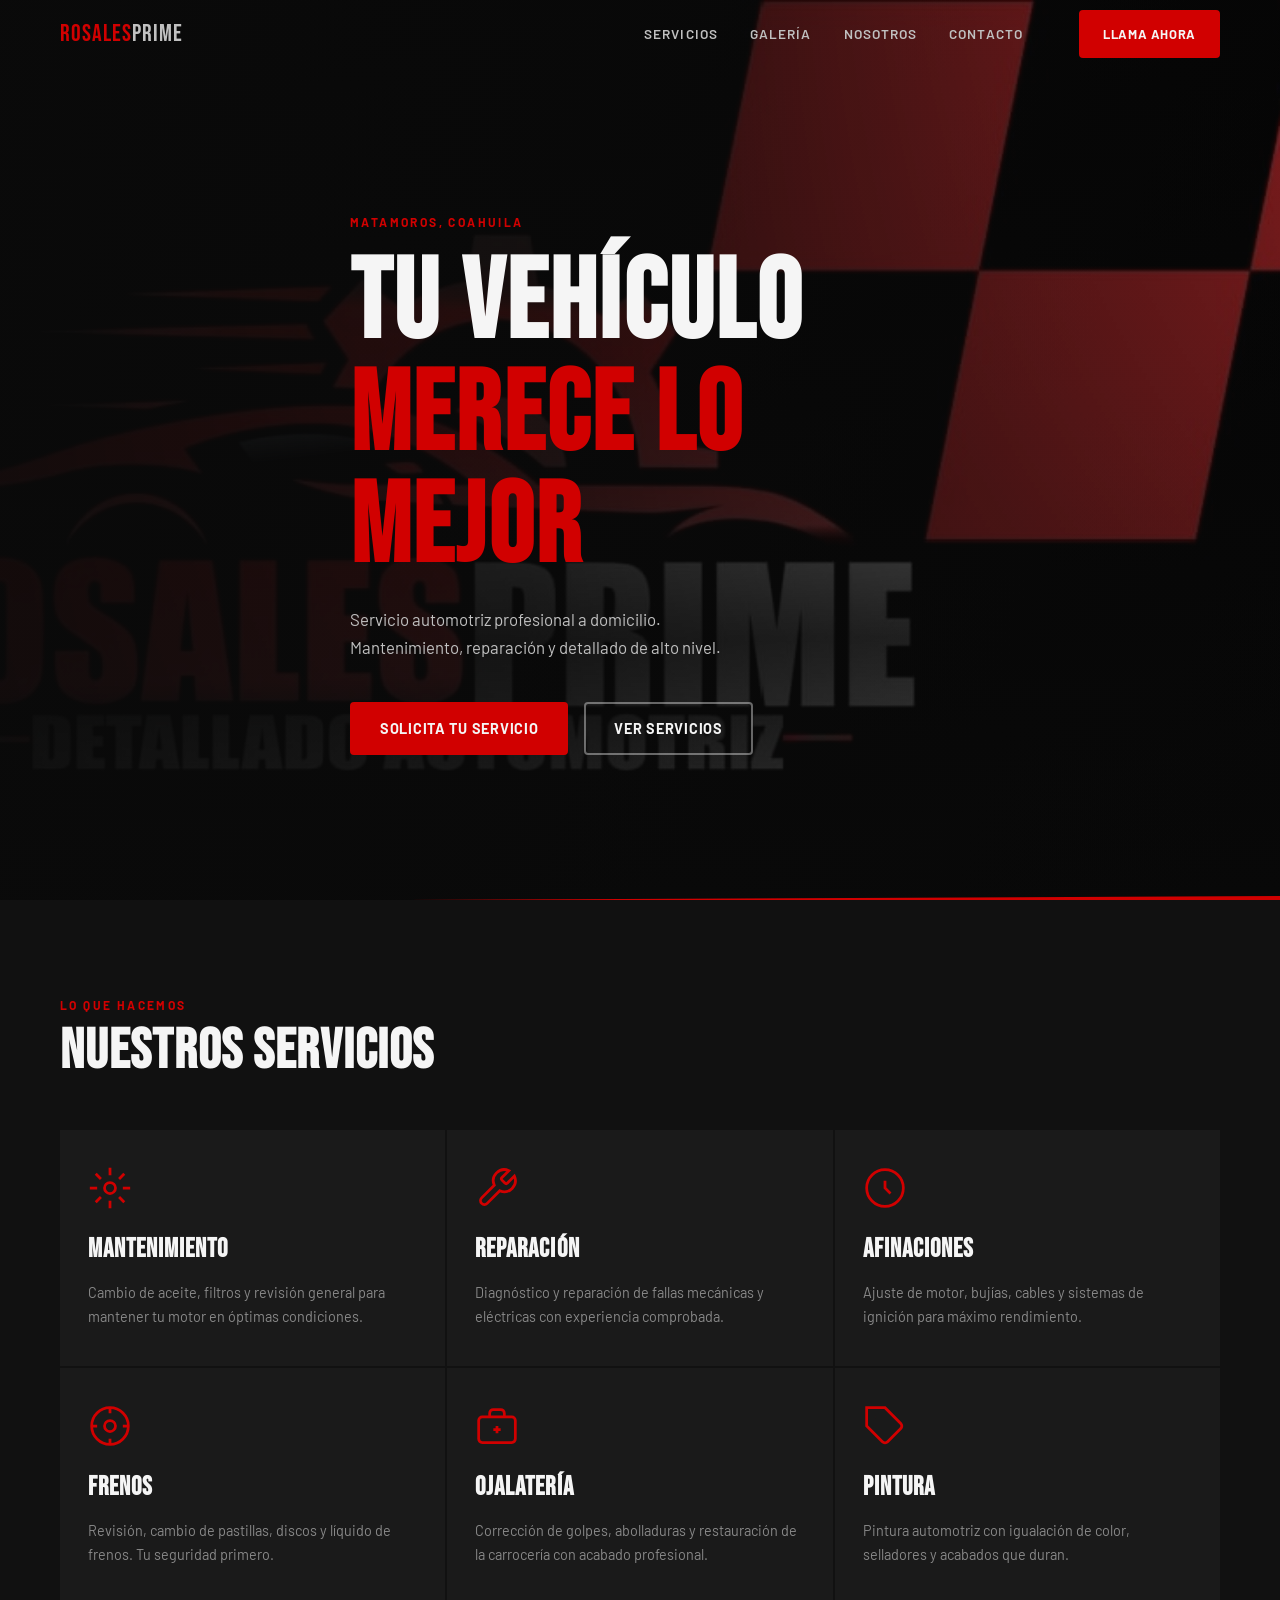
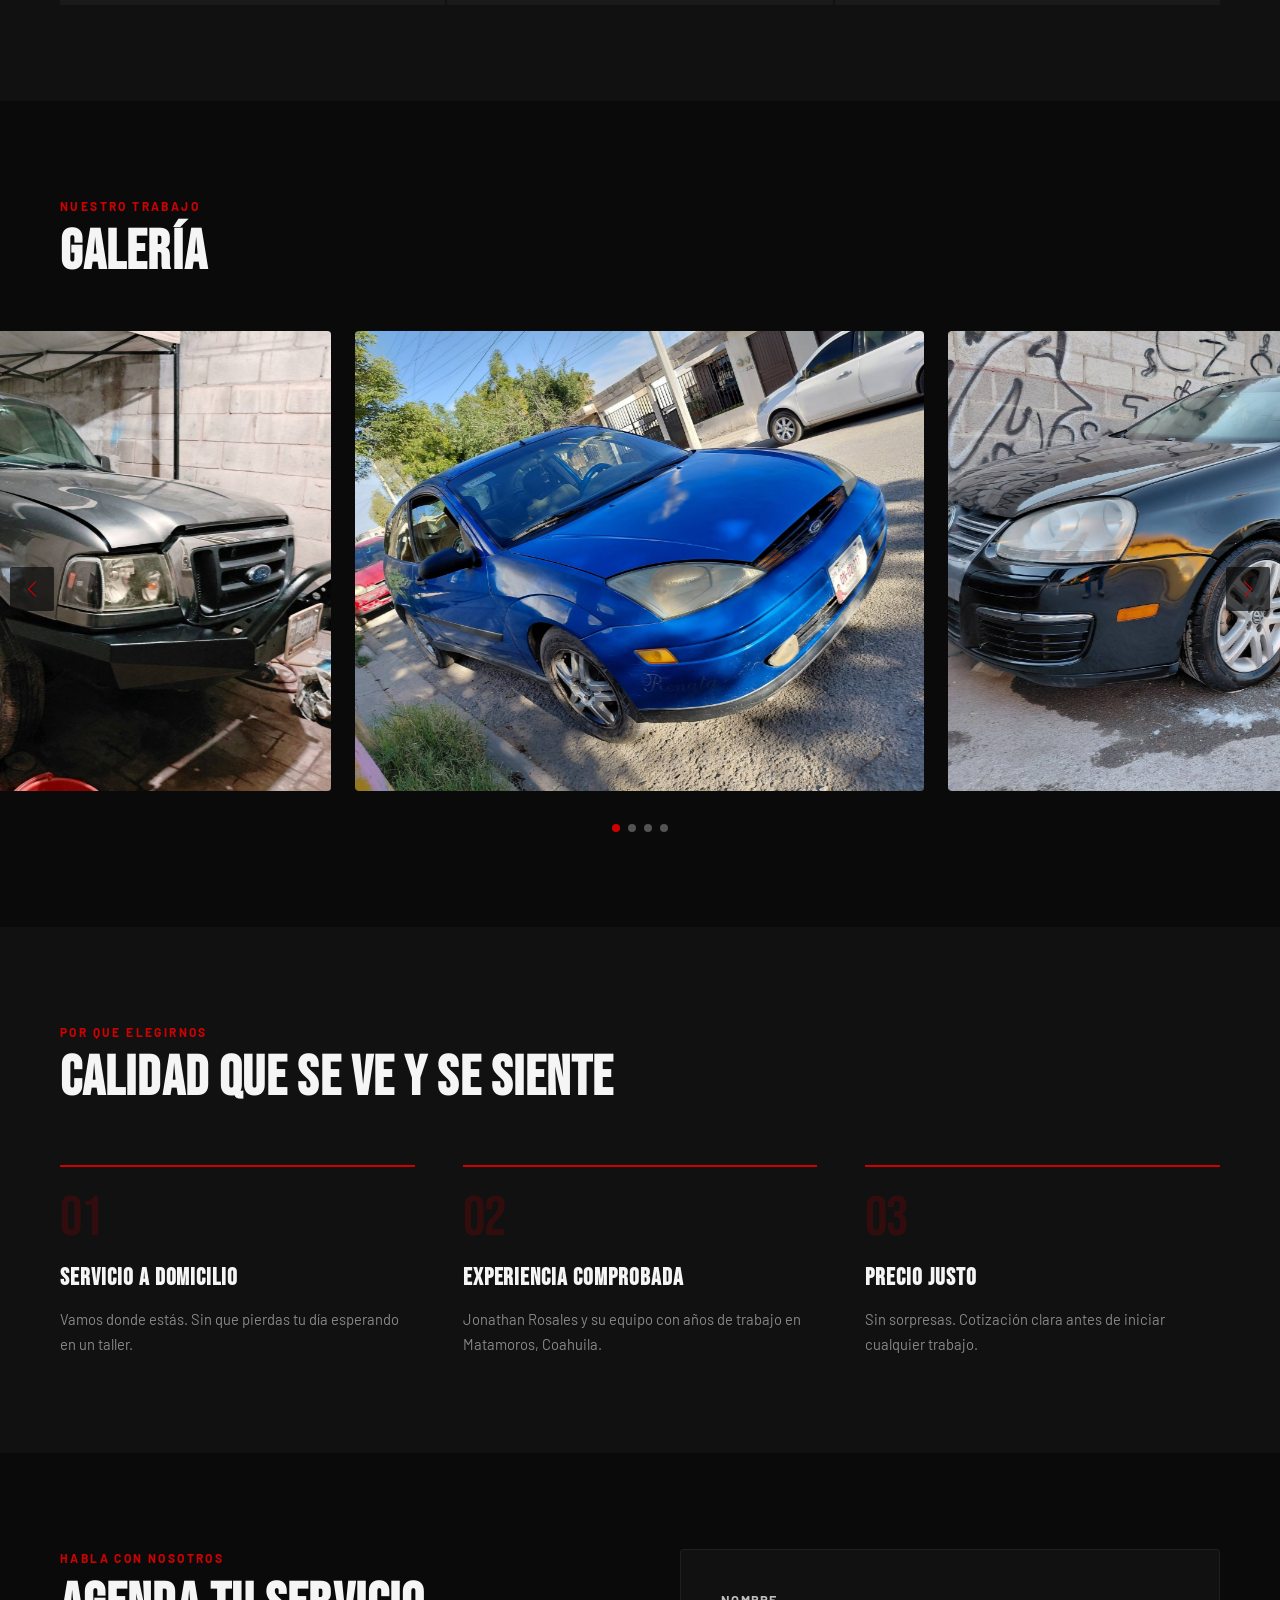
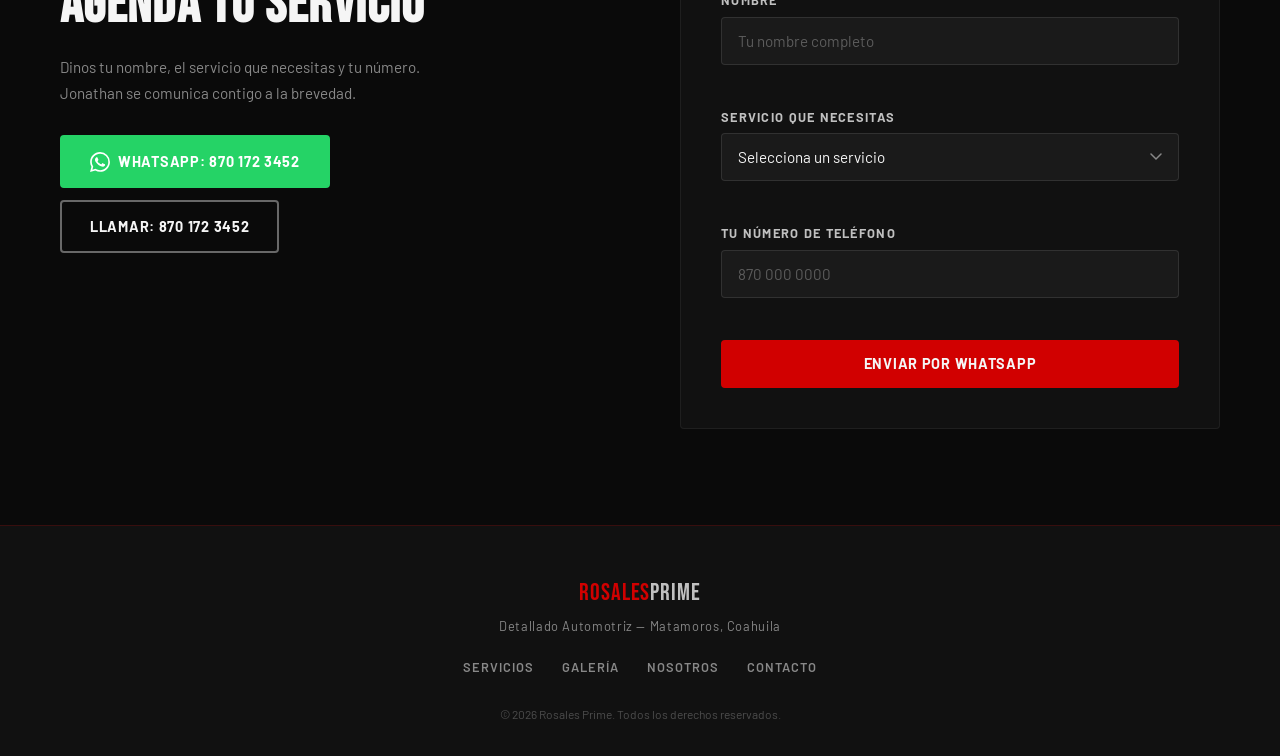
<file: index.html>
<!DOCTYPE html>
<html lang="es">
<head>
  <meta charset="UTF-8" />
  <meta name="viewport" content="width=device-width, initial-scale=1.0" />
  <meta name="description" content="Rosales Prime - Detallado y mantenimiento automotriz en Matamoros, Coahuila. Mantenimiento, reparación, afinaciones, frenos, ojalatería y pintura." />
  <title>Rosales Prime | Detallado Automotriz - Matamoros, Coahuila</title>

  <!-- Fuentes -->
  <link rel="preconnect" href="https://fonts.googleapis.com" />
  <link rel="preconnect" href="https://fonts.gstatic.com" crossorigin />
  <link href="https://fonts.googleapis.com/css2?family=Bebas+Neue&family=Barlow:wght@400;500;600;700&display=swap" rel="stylesheet" />
  <link rel="shortcut icon" href="fotos/logo1.webp" type="image/x-icon">

  <!-- Swiper.js -->
  <link rel="stylesheet" href="https://cdn.jsdelivr.net/npm/swiper@11/swiper-bundle.min.css" />

  <link rel="stylesheet" href="styles.css" />
</head>
<body>

  <!-- ===== NAVBAR ===== -->
  <header class="navbar" id="navbar">
    <div class="container navbar__inner">
      <a href="#inicio" class="navbar__logo" aria-label="Rosales Prime inicio">
        <span class="logo-rosales">ROSALES</span><span class="logo-prime">PRIME</span>
      </a>
      <nav class="navbar__nav" id="nav-menu" aria-label="Menú principal">
        <a href="#servicios">Servicios</a>
        <a href="#galeria">Galería</a>
        <a href="#nosotros">Nosotros</a>
        <a href="#contacto">Contacto</a>
      </nav>
      <a href="tel:8701723452" class="btn btn--primary navbar__cta">Llama Ahora</a>
      <button class="navbar__burger" id="burger" aria-label="Abrir menú" aria-expanded="false" aria-controls="nav-menu">
        <span></span><span></span><span></span>
      </button>
    </div>
  </header>

  <!-- ===== HERO ===== -->
  <!-- ===== HERO ===== -->
  <section class="hero" id="inicio">
    <div class="hero__bg" id="hero-bg">
      <img src="fotos/logo.jpg" alt="" aria-hidden="true" class="hero__bg-img" id="hero-parallax" />
    </div>
    <div class="hero__overlay"></div>
    <div class="container hero__content">
      <p class="hero__eyebrow">Matamoros, Coahuila</p>
      <h1 class="hero__title">Tu Vehículo<br><em>Merece lo Mejor</em></h1>
      <p class="hero__sub">Servicio automotriz profesional a domicilio.<br>Mantenimiento, reparación y detallado de alto nivel.</p>
      <div class="hero__actions">
        <a href="#contacto" class="btn btn--primary">Solicita tu Servicio</a>
        <a href="#servicios" class="btn btn--outline">Ver Servicios</a>
      </div>
    </div>
    <div class="hero__stripe"></div>
  </section>
 
 
  <!-- ===== SERVICIOS ===== -->
  <section class="section servicios" id="servicios">
    <div class="container">
      <div class="section__header">
        <p class="section__label">Lo que hacemos</p>
        <h2 class="section__title">Nuestros Servicios</h2>
      </div>
      <div class="servicios__grid">

        <article class="service-card reveal">
          <div class="service-card__icon">
            <svg viewBox="0 0 24 24" fill="none" stroke="currentColor" stroke-width="1.5" aria-hidden="true">
              <circle cx="12" cy="12" r="3"/><path d="M12 1v4M12 19v4M4.22 4.22l2.83 2.83M16.95 16.95l2.83 2.83M1 12h4M19 12h4M4.22 19.78l2.83-2.83M16.95 7.05l2.83-2.83"/>
            </svg>
          </div>
          <h3 class="service-card__name">Mantenimiento</h3>
          <p class="service-card__desc">Cambio de aceite, filtros y revisión general para mantener tu motor en óptimas condiciones.</p>
        </article>

        <article class="service-card reveal">
          <div class="service-card__icon">
            <svg viewBox="0 0 24 24" fill="none" stroke="currentColor" stroke-width="1.5" aria-hidden="true">
              <path d="M14.7 6.3a1 1 0 0 0 0 1.4l1.6 1.6a1 1 0 0 0 1.4 0l3.77-3.77a6 6 0 0 1-7.94 7.94l-6.91 6.91a2.12 2.12 0 0 1-3-3l6.91-6.91a6 6 0 0 1 7.94-7.94l-3.76 3.76z"/>
            </svg>
          </div>
          <h3 class="service-card__name">Reparación</h3>
          <p class="service-card__desc">Diagnóstico y reparación de fallas mecánicas y eléctricas con experiencia comprobada.</p>
        </article>

        <article class="service-card reveal">
          <div class="service-card__icon">
            <svg viewBox="0 0 24 24" fill="none" stroke="currentColor" stroke-width="1.5" aria-hidden="true">
              <circle cx="12" cy="12" r="10"/><path d="M12 8v4l3 3"/>
            </svg>
          </div>
          <h3 class="service-card__name">Afinaciones</h3>
          <p class="service-card__desc">Ajuste de motor, bujías, cables y sistemas de ignición para máximo rendimiento.</p>
        </article>

        <article class="service-card reveal">
          <div class="service-card__icon">
            <svg viewBox="0 0 24 24" fill="none" stroke="currentColor" stroke-width="1.5" aria-hidden="true">
              <circle cx="12" cy="12" r="10"/><circle cx="12" cy="12" r="3"/><path d="M12 2v3M12 19v3M2 12h3M19 12h3"/>
            </svg>
          </div>
          <h3 class="service-card__name">Frenos</h3>
          <p class="service-card__desc">Revisión, cambio de pastillas, discos y líquido de frenos. Tu seguridad primero.</p>
        </article>

        <article class="service-card reveal">
          <div class="service-card__icon">
            <svg viewBox="0 0 24 24" fill="none" stroke="currentColor" stroke-width="1.5" aria-hidden="true">
              <rect x="2" y="7" width="20" height="14" rx="2"/><path d="M16 7V5a2 2 0 0 0-2-2h-4a2 2 0 0 0-2 2v2M12 12v4M10 14h4"/>
            </svg>
          </div>
          <h3 class="service-card__name">Ojalatería</h3>
          <p class="service-card__desc">Corrección de golpes, abolladuras y restauración de la carrocería con acabado profesional.</p>
        </article>

        <article class="service-card reveal">
          <div class="service-card__icon">
            <svg viewBox="0 0 24 24" fill="none" stroke="currentColor" stroke-width="1.5" aria-hidden="true">
              <path d="M20.59 13.41l-7.17 7.17a2 2 0 0 1-2.83 0L2 12V2h10l8.59 8.59a2 2 0 0 1 0 2.82z"/><line x1="7" y1="7" x2="7.01" y2="7"/>
            </svg>
          </div>
          <h3 class="service-card__name">Pintura</h3>
          <p class="service-card__desc">Pintura automotriz con igualación de color, selladores y acabados que duran.</p>
        </article>

      </div>
    </div>
  </section>

  <!-- ===== GALERÍA / CARRUSEL ===== -->
  <section class="section galeria" id="galeria">
    <div class="container">
      <div class="section__header">
        <p class="section__label">Nuestro trabajo</p>
        <h2 class="section__title">Galería</h2>
      </div>
    </div>
    <div class="swiper galeria__swiper">
      <div class="swiper-wrapper">
        <!--
          INSTRUCCIONES PARA AGREGAR FOTOS:
          Reemplaza cada <div class="swiper-slide galeria__placeholder"> por:
          <div class="swiper-slide">
            <img src="fotos/nombre-foto.jpg" alt="Descripcion del trabajo" loading="lazy" />
          </div>
          Crea una carpeta /fotos/ junto a index.html y coloca ahi tus imagenes.
        -->
          <div class="swiper-slide">
            <img src="fotos/4.webp" alt="Descripcion del trabajo" loading="lazy" />
          </div>
          <div class="swiper-slide">
            <img src="fotos/3.webp" alt="Descripcion del trabajo" loading="lazy" />
          </div>
        <div class="swiper-slide">
            <img src="fotos/2.webp" alt="Descripcion del trabajo" loading="lazy" />
          </div>
         <div class="swiper-slide">
            <img src="fotos/1.webp" alt="" loading="lazy" />
          </div>
      </div>
      <div class="swiper-pagination"></div>
      <div class="swiper-button-prev"></div>
      <div class="swiper-button-next"></div>
    </div>
  </section>

  <!-- ===== POR QUE ELEGIRNOS ===== -->
  <section class="section nosotros" id="nosotros">
    <div class="container">
      <div class="section__header">
        <p class="section__label">Por que elegirnos</p>
        <h2 class="section__title">Calidad que se Ve y se Siente</h2>
      </div>
      <div class="nosotros__grid">
        <div class="nosotros__item reveal">
          <div class="nosotros__num">01</div>
          <h3>Servicio a Domicilio</h3>
          <p>Vamos donde estás. Sin que pierdas tu día esperando en un taller.</p>
        </div>
        <div class="nosotros__item reveal">
          <div class="nosotros__num">02</div>
          <h3>Experiencia Comprobada</h3>
          <p>Jonathan Rosales y su equipo con años de trabajo en Matamoros, Coahuila.</p>
        </div>
        <div class="nosotros__item reveal">
          <div class="nosotros__num">03</div>
          <h3>Precio Justo</h3>
          <p>Sin sorpresas. Cotización clara antes de iniciar cualquier trabajo.</p>
        </div>
      </div>
    </div>
  </section>

  <!-- ===== CONTACTO ===== -->
  <section class="section contacto" id="contacto">
    <div class="container contacto__inner">
      <div class="contacto__info">
        <p class="section__label">Habla con nosotros</p>
        <h2 class="section__title">Agenda tu Servicio</h2>
        <p class="contacto__desc">Dinos tu nombre, el servicio que necesitas y tu número. Jonathan se comunica contigo a la brevedad.</p>
        <a href="https://wa.me/528701723452" target="_blank" rel="noopener noreferrer" class="btn btn--whatsapp">
          <svg viewBox="0 0 24 24" fill="currentColor" aria-hidden="true" width="20" height="20">
            <path d="M17.472 14.382c-.297-.149-1.758-.867-2.03-.967-.273-.099-.471-.148-.67.15-.197.297-.767.966-.94 1.164-.173.199-.347.223-.644.075-.297-.15-1.255-.463-2.39-1.475-.883-.788-1.48-1.761-1.653-2.059-.173-.297-.018-.458.13-.606.134-.133.298-.347.446-.52.149-.174.198-.298.298-.497.099-.198.05-.371-.025-.52-.075-.149-.669-1.612-.916-2.207-.242-.579-.487-.5-.669-.51-.173-.008-.371-.01-.57-.01-.198 0-.52.074-.792.372-.272.297-1.04 1.016-1.04 2.479 0 1.462 1.065 2.875 1.213 3.074.149.198 2.096 3.2 5.077 4.487.709.306 1.262.489 1.694.625.712.227 1.36.195 1.871.118.571-.085 1.758-.719 2.006-1.413.248-.694.248-1.289.173-1.413-.074-.124-.272-.198-.57-.347m-5.421 7.403h-.004a9.87 9.87 0 0 1-5.031-1.378l-.361-.214-3.741.982.998-3.648-.235-.374a9.86 9.86 0 0 1-1.51-5.26c.001-5.45 4.436-9.884 9.888-9.884 2.64 0 5.122 1.03 6.988 2.898a9.825 9.825 0 0 1 2.893 6.994c-.003 5.45-4.437 9.884-9.885 9.884m8.413-18.297A11.815 11.815 0 0 0 12.05 0C5.495 0 .16 5.335.157 11.892c0 2.096.547 4.142 1.588 5.945L.057 24l6.305-1.654a11.882 11.882 0 0 0 5.683 1.448h.005c6.554 0 11.89-5.335 11.893-11.893a11.821 11.821 0 0 0-3.48-8.413z"/>
          </svg>
          WhatsApp: 870 172 3452
        </a>
        <a href="tel:8701723452" class="btn btn--outline contacto__tel">Llamar: 870 172 3452</a>
      </div>

      <div class="contacto__form-wrap">
        <form class="contacto__form" id="contact-form" novalidate>
          <div class="form-group">
            <label for="nombre">Nombre</label>
            <input type="text" id="nombre" name="nombre" placeholder="Tu nombre completo" required autocomplete="name" />
            <span class="form-error" id="error-nombre"></span>
          </div>
          <div class="form-group">
            <label for="servicio">Servicio que necesitas</label>
            <select id="servicio" name="servicio" required>
              <option value="" disabled selected>Selecciona un servicio</option>
              <option value="Mantenimiento">Mantenimiento</option>
              <option value="Reparación">Reparación</option>
              <option value="Afinaciones">Afinaciones</option>
              <option value="Frenos">Frenos</option>
              <option value="Ojalatería">Ojalatería</option>
              <option value="Pintura">Pintura</option>
            </select>
            <span class="form-error" id="error-servicio"></span>
          </div>
          <div class="form-group">
            <label for="telefono">Tu número de teléfono</label>
            <input type="tel" id="telefono" name="telefono" placeholder="870 000 0000" required autocomplete="tel" />
            <span class="form-error" id="error-telefono"></span>
          </div>
          <button type="submit" class="btn btn--primary btn--full" id="submit-btn">Enviar por WhatsApp</button>
        </form>
      </div>
    </div>
  </section>

  <!-- ===== FOOTER ===== -->
  <footer class="footer">
    <div class="container footer__inner">
      <div class="footer__brand">
        <span class="logo-rosales">ROSALES</span><span class="logo-prime">PRIME</span>
        <p>Detallado Automotriz — Matamoros, Coahuila</p>
      </div>
      <div class="footer__links">
        <a href="#servicios">Servicios</a>
        <a href="#galeria">Galería</a>
        <a href="#nosotros">Nosotros</a>
        <a href="#contacto">Contacto</a>
      </div>
      <p class="footer__copy">&copy; 2026 Rosales Prime. Todos los derechos reservados.</p>
    </div>
  </footer>

  <!-- Swiper JS -->
  <script src="https://cdn.jsdelivr.net/npm/swiper@11/swiper-bundle.min.js"></script>
  <script src="main.js"></script>
</body>
</html>
</file>
<file: styles.css>
/* ===========================
   ROSALES PRIME — styles.css
   =========================== */

/* ---- TOKENS ---- */
:root {
  --red:      #D10000;
  --red-dark: #A00000;
  --black:    #0A0A0A;
  --dark:     #111111;
  --dark2:    #1A1A1A;
  --gray:     #888888;
  --silver:   #C0C0C0;
  --white:    #F5F5F5;
  --green-wa: #25D366;

  --font-display: 'Bebas Neue', sans-serif;
  --font-body:    'Barlow', sans-serif;

  --nav-h: 68px;
  --max-w: 1200px;
  --radius: 4px;
  --transition: 200ms ease;
}

/* ---- RESET ---- */
*, *::before, *::after { box-sizing: border-box; margin: 0; padding: 0; }
html { scroll-behavior: smooth; font-size: 16px; }
body {
  background: var(--black);
  color: var(--white);
  font-family: var(--font-body);
  line-height: 1.6;
  -webkit-font-smoothing: antialiased;
}
img { display: block; max-width: 100%; }
a { text-decoration: none; color: inherit; }
button { cursor: pointer; font-family: inherit; border: none; background: none; }

/* ---- LAYOUT ---- */
.container {
  width: 100%;
  max-width: var(--max-w);
  margin-inline: auto;
  padding-inline: 20px;
}
.section { padding: 96px 0; }
@media (max-width: 768px) { .section { padding: 64px 0; } }

/* ---- TYPOGRAPHY ---- */
.section__label {
  font-family: var(--font-body);
  font-size: 0.75rem;
  font-weight: 700;
  letter-spacing: 0.2em;
  text-transform: uppercase;
  color: var(--red);
  margin-bottom: 8px;
}
.section__title {
  font-family: var(--font-display);
  font-size: clamp(2.2rem, 5vw, 3.5rem);
  letter-spacing: 0.02em;
  line-height: 1.05;
  color: var(--white);
  margin-bottom: 48px;
}
.section__header { margin-bottom: 0; }

/* ---- LOGO ---- */
.logo-rosales {
  font-family: var(--font-display);
  font-size: 1.5rem;
  letter-spacing: 0.04em;
  color: var(--red);
}
.logo-prime {
  font-family: var(--font-display);
  font-size: 1.5rem;
  letter-spacing: 0.04em;
  color: var(--silver);
}

/* ---- BUTTONS ---- */
.btn {
  display: inline-flex;
  align-items: center;
  gap: 8px;
  padding: 13px 28px;
  font-family: var(--font-body);
  font-size: 0.9rem;
  font-weight: 700;
  letter-spacing: 0.05em;
  text-transform: uppercase;
  border-radius: var(--radius);
  transition: background var(--transition), color var(--transition), border-color var(--transition), transform var(--transition);
  cursor: pointer;
  min-height: 48px;
}
.btn:focus-visible { outline: 2px solid var(--red); outline-offset: 3px; }
.btn--primary {
  background: var(--red);
  color: var(--white);
  border: 2px solid var(--red);
}
.btn--primary:hover { background: var(--red-dark); border-color: var(--red-dark); transform: translateY(-1px); }
.btn--outline {
  background: transparent;
  color: var(--white);
  border: 2px solid rgba(245,245,245,0.4);
}
.btn--outline:hover { border-color: var(--white); }
.btn--whatsapp {
  background: var(--green-wa);
  color: #fff;
  border: 2px solid var(--green-wa);
  display: inline-flex;
  margin-bottom: 12px;
}
.btn--whatsapp:hover { background: #1EB85A; border-color: #1EB85A; }
.btn--full { width: 100%; justify-content: center; }

/* ===========================
   NAVBAR
   =========================== */
.navbar {
  position: fixed;
  top: 0; left: 0; right: 0;
  height: var(--nav-h);
  z-index: 100;
  transition: background var(--transition), box-shadow var(--transition);
}
.navbar.scrolled {
  background: rgba(10,10,10,0.97);
  box-shadow: 0 1px 0 rgba(209,0,0,0.3);
}
.navbar__inner {
  display: flex;
  align-items: center;
  height: 100%;
  gap: 40px;
}
.navbar__logo { flex-shrink: 0; }
.navbar__nav {
  display: flex;
  gap: 32px;
  margin-left: auto;
}
.navbar__nav a {
  font-size: 0.85rem;
  font-weight: 600;
  letter-spacing: 0.08em;
  text-transform: uppercase;
  color: var(--silver);
  transition: color var(--transition);
}
.navbar__nav a:hover { color: var(--white); }
.navbar__cta { margin-left: 16px; padding: 10px 22px; font-size: 0.8rem; }

.navbar__burger {
  display: none;
  flex-direction: column;
  gap: 5px;
  padding: 8px;
  margin-left: auto;
}
.navbar__burger span {
  display: block;
  width: 24px; height: 2px;
  background: var(--white);
  transition: transform var(--transition), opacity var(--transition);
}
.navbar__burger.active span:nth-child(1) { transform: translateY(7px) rotate(45deg); }
.navbar__burger.active span:nth-child(2) { opacity: 0; }
.navbar__burger.active span:nth-child(3) { transform: translateY(-7px) rotate(-45deg); }

@media (max-width: 768px) {
  .navbar__nav {
    position: fixed;
    top: var(--nav-h); left: 0; right: 0;
    background: var(--dark);
    flex-direction: column;
    align-items: center;
    gap: 0;
    padding: 0;
    max-height: 0;
    overflow: hidden;
    transition: max-height 300ms ease;
    margin-left: 0;
  }
  .navbar__nav.open { max-height: 300px; padding: 16px 0; }
  .navbar__nav a { padding: 14px 0; font-size: 1rem; }
  .navbar__cta { display: none; }
  .navbar__burger { display: flex; }
}

/* ===========================
   HERO
   =========================== */
.hero {
  position: relative;
  min-height: 100vh;
  display: flex;
  align-items: center;
  padding-top: var(--nav-h);
  overflow: hidden;
  background: var(--black);
}

/* Imagen de fondo con parallax */
.hero__bg {
  position: absolute;
  top: 0; left: 0; right: 0;
  bottom: -20%;
  z-index: 0;
  overflow: hidden;
}
.hero__bg-img {
  width: 100%;
  height: 100%;
  object-fit: cover;
  object-position: 30% center;
  display: block;
  will-change: transform;
}

.hero__overlay {
  position: absolute;
  inset: 0;
  z-index: 1;
  background:
    linear-gradient(105deg,
      rgba(10,10,10,0.96) 0%,
      rgba(10,10,10,0.80) 45%,
      rgba(10,10,10,0.30) 100%),
    linear-gradient(to bottom,
      rgba(10,10,10,0.15) 0%,
      rgba(10,10,10,0.70) 100%);
  pointer-events: none;
}

@media (max-width: 768px) {
  .hero__bg { bottom: 0; }
  .hero__bg-img {
    object-position: 35% center;
    will-change: auto;
  }
  .hero__overlay {
    background:
      linear-gradient(180deg,
        rgba(10,10,10,0.60) 0%,
        rgba(10,10,10,0.85) 50%,
        rgba(10,10,10,0.95) 100%),
      linear-gradient(to right,
        rgba(10,10,10,0.70) 0%,
        rgba(10,10,10,0.20) 100%);
  }
}

.hero__content {
  position: relative;
  z-index: 2;
  max-width: 620px;
  padding-block: 80px;
}
.hero__eyebrow {
  font-size: 0.75rem;
  font-weight: 700;
  letter-spacing: 0.2em;
  text-transform: uppercase;
  color: var(--red);
  margin-bottom: 16px;
  /* Animacion de entrada */
  opacity: 0;
  transform: translateY(16px);
  animation: fadeUp 600ms 100ms ease forwards;
}
.hero__title {
  font-family: var(--font-display);
  font-size: clamp(3.5rem, 10vw, 7rem);
  line-height: 1;
  letter-spacing: 0.02em;
  color: var(--white);
  margin-bottom: 20px;
  opacity: 0;
  transform: translateY(16px);
  animation: fadeUp 600ms 220ms ease forwards;
}
.hero__title em {
  font-style: normal;
  color: var(--red);
}
.hero__sub {
  font-size: 1.05rem;
  color: var(--silver);
  line-height: 1.7;
  margin-bottom: 40px;
  max-width: 480px;
  opacity: 0;
  transform: translateY(16px);
  animation: fadeUp 600ms 340ms ease forwards;
}
.hero__actions {
  display: flex;
  gap: 16px;
  flex-wrap: wrap;
  opacity: 0;
  transform: translateY(16px);
  animation: fadeUp 600ms 460ms ease forwards;
}

@keyframes fadeUp {
  to { opacity: 1; transform: translateY(0); }
}

/* Raya roja diagonal inferior */
.hero__stripe {
  position: absolute;
  bottom: -2px; left: 0; right: 0;
  height: 6px;
  background: var(--red);
  clip-path: polygon(0 100%, 100% 0%, 100% 100%);
  z-index: 3;
}

@media (prefers-reduced-motion: reduce) {
  .hero__eyebrow,
  .hero__title,
  .hero__sub,
  .hero__actions {
    opacity: 1;
    transform: none;
    animation: none;
  }
}

/* ===========================
   SERVICIOS
   =========================== */
.servicios { background: var(--dark); }
.servicios .section__header { margin-bottom: 48px; }

.servicios__grid {
  display: grid;
  grid-template-columns: repeat(3, 1fr);
  gap: 2px;
}
@media (max-width: 1024px) { .servicios__grid { grid-template-columns: repeat(2, 1fr); } }
@media (max-width: 600px)  { .servicios__grid { grid-template-columns: 1fr; } }

.service-card {
  background: var(--dark2);
  padding: 36px 28px;
  border-bottom: 2px solid transparent;
  transition: border-color var(--transition), background var(--transition);
  position: relative;
  overflow: hidden;
}
.service-card::before {
  content: '';
  position: absolute;
  top: 0; left: 0;
  width: 3px; height: 0;
  background: var(--red);
  transition: height 300ms ease;
}
.service-card:hover { background: #1d1d1d; }
.service-card:hover::before { height: 100%; }

.service-card__icon {
  width: 44px; height: 44px;
  color: var(--red);
  margin-bottom: 20px;
}
.service-card__icon svg { width: 100%; height: 100%; }

.service-card__name {
  font-family: var(--font-display);
  font-size: 1.6rem;
  letter-spacing: 0.04em;
  color: var(--white);
  margin-bottom: 10px;
}
.service-card__desc {
  font-size: 0.9rem;
  color: var(--gray);
  line-height: 1.65;
}

/* ===========================
   GALERIA
   =========================== */
.galeria { background: var(--black); padding-bottom: 80px; }
.galeria .section__header { margin-bottom: 40px; }
.galeria .container { margin-bottom: 0; }

.galeria__swiper {
  width: 100%;
  padding-bottom: 56px !important;
}
.galeria__swiper .swiper-slide {
  height: 460px;
  overflow: hidden;
  border-radius: var(--radius);
}
.galeria__swiper .swiper-slide img {
  width: 100%;
  height: 100%;
  object-fit: cover;
  display: block;
}
.galeria__placeholder {
  background: var(--dark2);
  display: flex;
  align-items: center;
  justify-content: center;
  border: 1px dashed rgba(209,0,0,0.3);
}
.galeria__placeholder span {
  font-family: var(--font-display);
  font-size: 1.2rem;
  letter-spacing: 0.1em;
  color: rgba(209,0,0,0.4);
}

/* Swiper overrides */
.swiper-button-prev,
.swiper-button-next {
  color: var(--red) !important;
  background: rgba(10,10,10,0.7);
  width: 44px !important; height: 44px !important;
  border-radius: 2px;
}
.swiper-button-prev::after,
.swiper-button-next::after { font-size: 1rem !important; }
.swiper-pagination-bullet { background: var(--silver) !important; opacity: 0.4; }
.swiper-pagination-bullet-active { background: var(--red) !important; opacity: 1; }

@media (max-width: 768px) {
  .galeria__swiper .swiper-slide { height: 260px; }
}

/* ===========================
   NOSOTROS
   =========================== */
.nosotros { background: var(--dark); }
.nosotros .section__header { margin-bottom: 56px; }

.nosotros__grid {
  display: grid;
  grid-template-columns: repeat(3, 1fr);
  gap: 40px 48px;
}
@media (max-width: 768px) {
  .nosotros__grid { grid-template-columns: 1fr; gap: 40px; }
}

.nosotros__item { border-top: 2px solid var(--red); padding-top: 24px; }
.nosotros__num {
  font-family: var(--font-display);
  font-size: 3.5rem;
  color: rgba(209,0,0,0.18);
  line-height: 1;
  margin-bottom: 12px;
  letter-spacing: -0.02em;
}
.nosotros__item h3 {
  font-family: var(--font-display);
  font-size: 1.5rem;
  letter-spacing: 0.04em;
  color: var(--white);
  margin-bottom: 10px;
}
.nosotros__item p { font-size: 0.92rem; color: var(--gray); line-height: 1.7; }

/* ===========================
   CONTACTO
   =========================== */
.contacto { background: var(--black); }
.contacto .section__title { margin-bottom: 20px; }

.contacto__inner {
  display: grid;
  grid-template-columns: 1fr 1fr;
  gap: 80px;
  align-items: start;
}
@media (max-width: 900px) {
  .contacto__inner { grid-template-columns: 1fr; gap: 48px; }
}

.contacto__desc {
  color: var(--gray);
  font-size: 0.95rem;
  line-height: 1.7;
  margin-bottom: 28px;
  max-width: 380px;
}
.contacto__tel { display: block; width: fit-content; margin-top: 0; }

/* Form */
.contacto__form-wrap {
  background: var(--dark);
  padding: 40px;
  border-radius: var(--radius);
  border: 1px solid rgba(255,255,255,0.06);
}
@media (max-width: 600px) {
  .contacto__form-wrap { padding: 24px 20px; }
}

.form-group { display: flex; flex-direction: column; gap: 6px; margin-bottom: 20px; }
.form-group label {
  font-size: 0.8rem;
  font-weight: 700;
  letter-spacing: 0.1em;
  text-transform: uppercase;
  color: var(--silver);
}
.form-group input,
.form-group select {
  background: var(--dark2);
  border: 1px solid rgba(255,255,255,0.1);
  color: var(--white);
  font-family: var(--font-body);
  font-size: 0.95rem;
  padding: 13px 16px;
  border-radius: var(--radius);
  outline: none;
  transition: border-color var(--transition);
  min-height: 48px;
  appearance: none;
  -webkit-appearance: none;
}
.form-group select {
  background-image: url("data:image/svg+xml,%3Csvg xmlns='http://www.w3.org/2000/svg' width='12' height='8' viewBox='0 0 12 8'%3E%3Cpath d='M1 1l5 5 5-5' stroke='%23888' stroke-width='1.5' fill='none' stroke-linecap='round'/%3E%3C/svg%3E");
  background-repeat: no-repeat;
  background-position: right 16px center;
  padding-right: 40px;
}
.form-group input::placeholder { color: rgba(136,136,136,0.6); }
.form-group input:focus,
.form-group select:focus { border-color: var(--red); }
.form-group input.invalid,
.form-group select.invalid { border-color: #ff4444; }

.form-error {
  font-size: 0.78rem;
  color: #ff4444;
  min-height: 16px;
  display: block;
}

/* ===========================
   FOOTER
   =========================== */
.footer {
  background: var(--dark);
  border-top: 1px solid rgba(209,0,0,0.2);
  padding: 48px 0 32px;
}
.footer__inner {
  display: flex;
  flex-direction: column;
  align-items: center;
  gap: 20px;
  text-align: center;
}
.footer__brand p {
  font-size: 0.8rem;
  color: var(--gray);
  margin-top: 4px;
  letter-spacing: 0.05em;
}
.footer__links {
  display: flex;
  gap: 28px;
  flex-wrap: wrap;
  justify-content: center;
}
.footer__links a {
  font-size: 0.8rem;
  font-weight: 600;
  letter-spacing: 0.08em;
  text-transform: uppercase;
  color: var(--gray);
  transition: color var(--transition);
}
.footer__links a:hover { color: var(--red); }
.footer__copy { font-size: 0.75rem; color: rgba(136,136,136,0.5); margin-top: 8px; }

/* ===========================
   REVEAL ANIMATION
   =========================== */
.reveal {
  opacity: 0;
  transform: translateY(24px);
  transition: opacity 400ms ease, transform 400ms ease;
}
.reveal.visible {
  opacity: 1;
  transform: translateY(0);
}
@media (prefers-reduced-motion: reduce) {
  .reveal { opacity: 1; transform: none; transition: none; }
}
</file>
